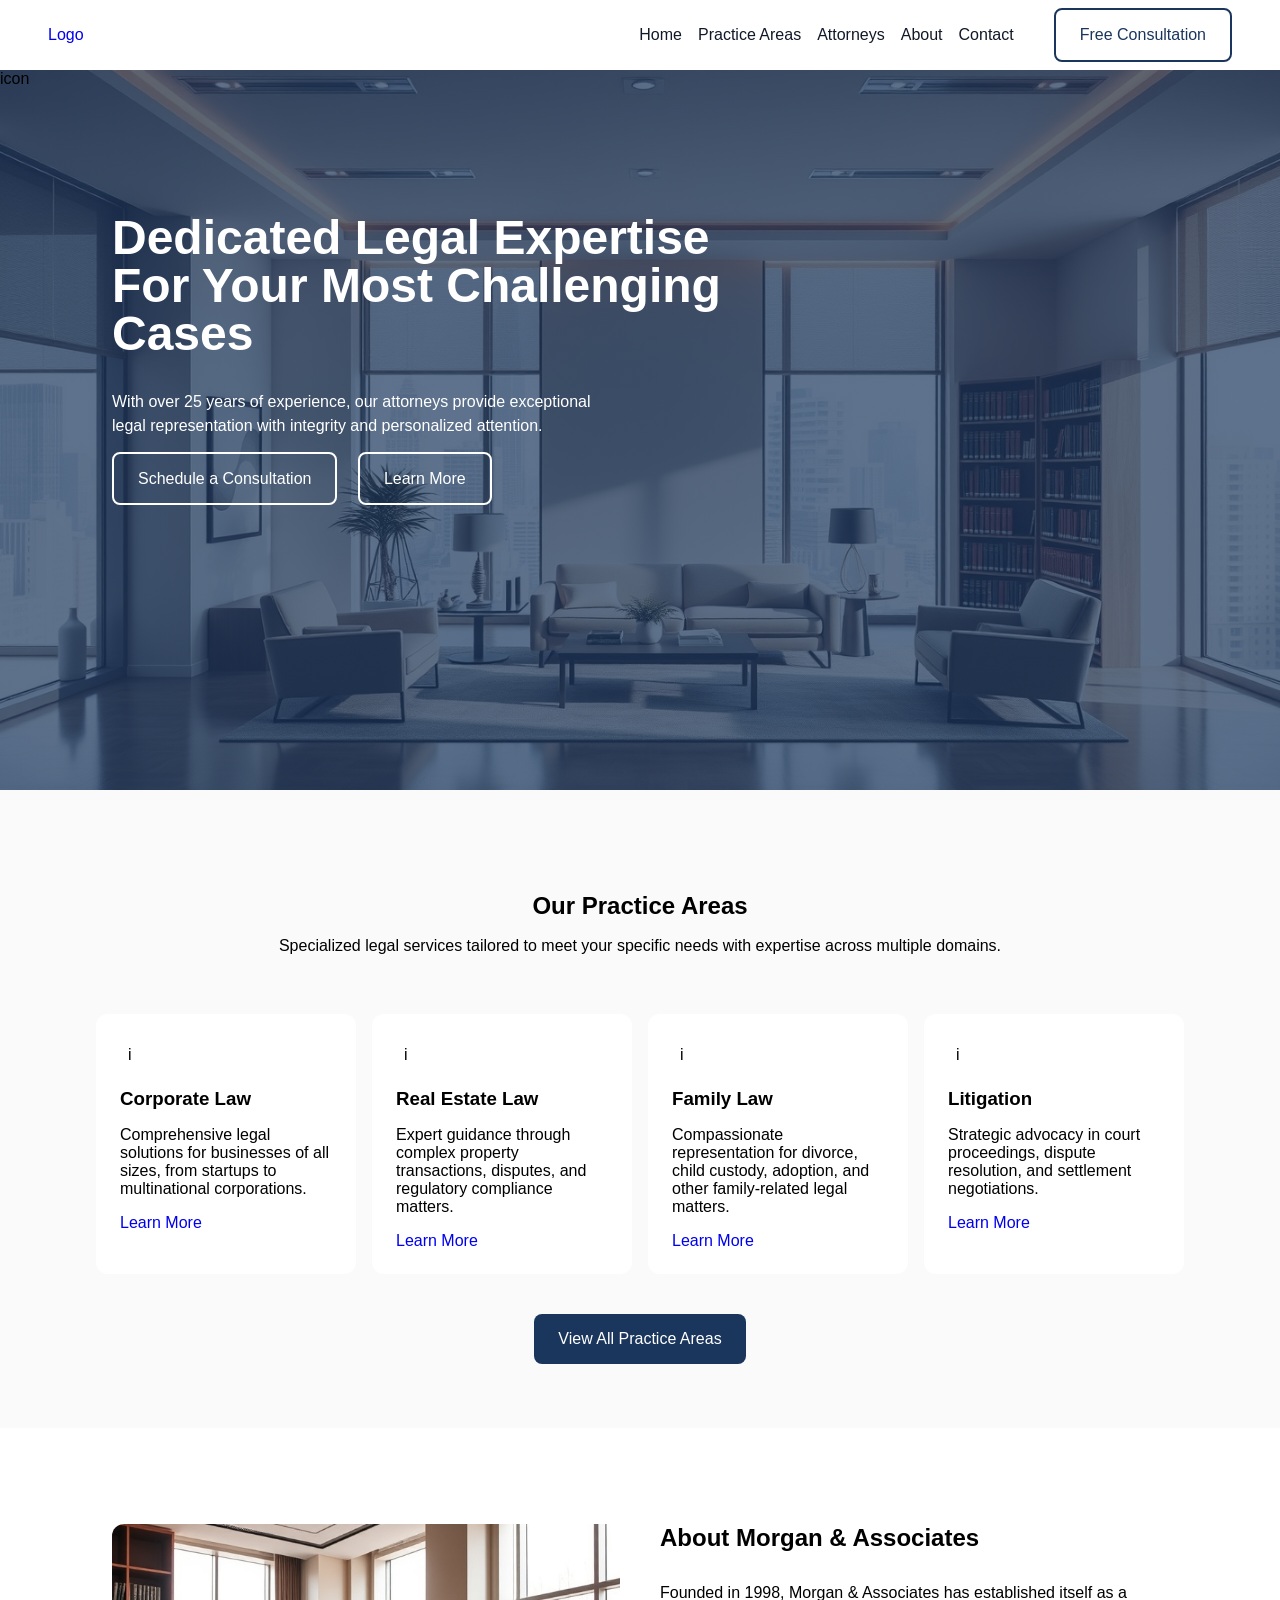
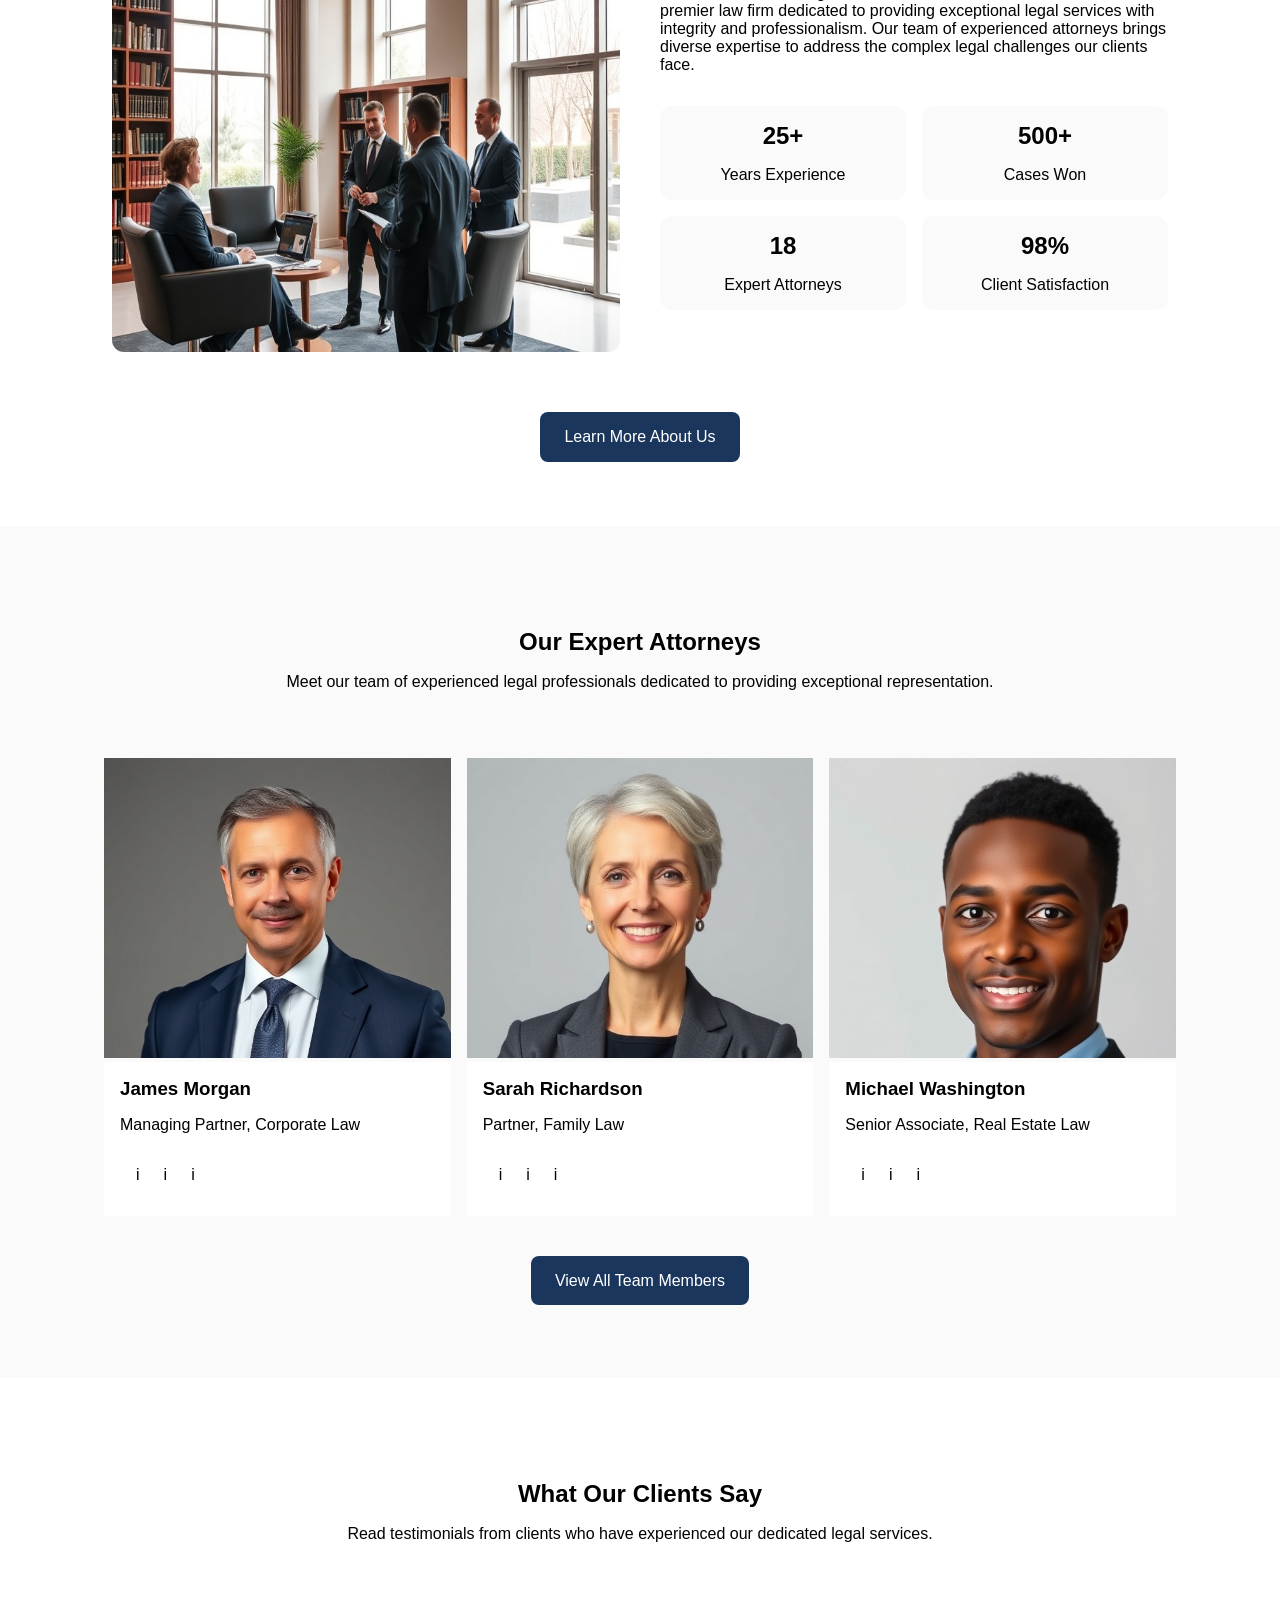
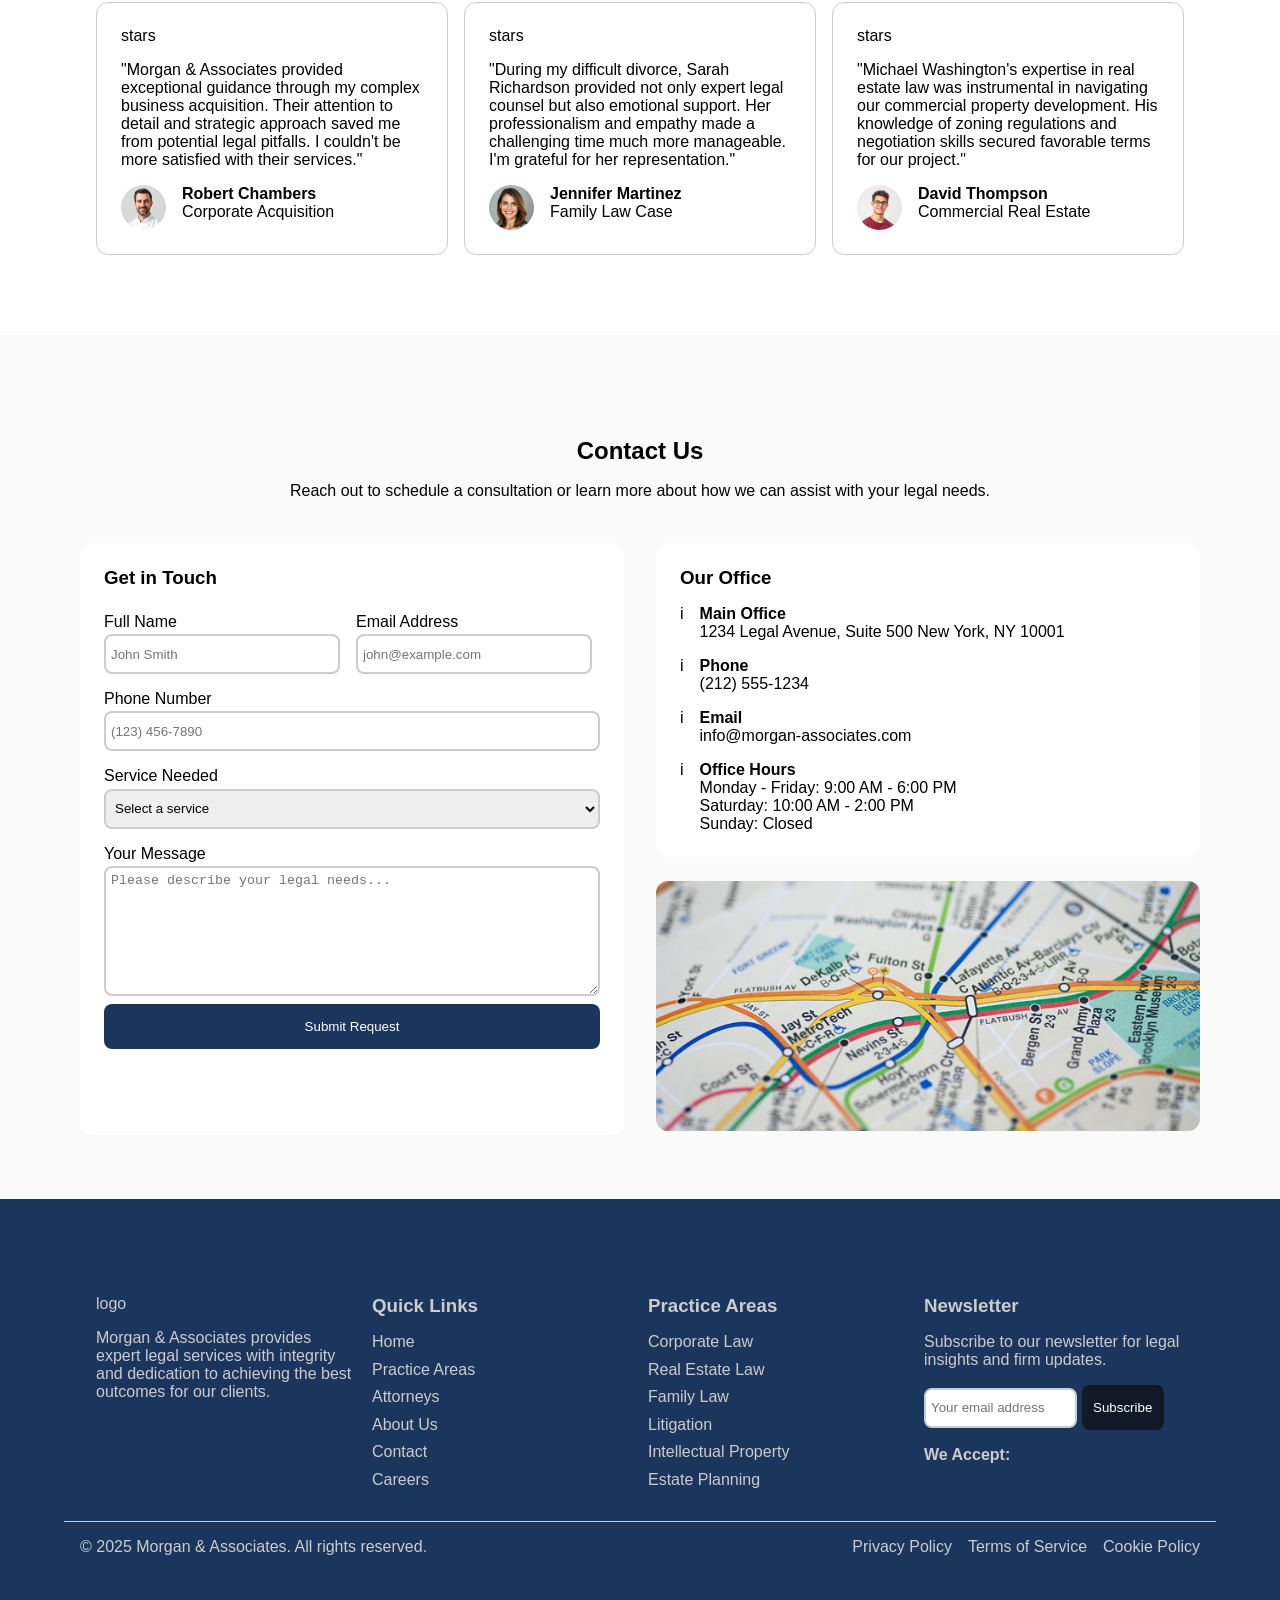
<file: index.html>
<!DOCTYPE html>
<html lang="en">
  <head>
    <meta charset="UTF-8" />
    <meta name="viewport" content="width=device-width, initial-scale=1.0" />
    <title>Morgan & Associates</title>
    <link rel="stylesheet" href="style.css" />
  </head>
  <body>
    <!-- Header -->
    <header class="navigation">
      <div class="navigation-container">
        <a href="#">Logo</a>

        <nav class="navlinks">
          <ul>
            <li><a href="#home">Home</a></li>
            <li><a href="#practice">Practice Areas</a></li>
            <li><a href="#attorney">Attorneys</a></li>
            <li><a href="#about">About</a></li>
            <li><a href="#contact">Contact</a></li>
          </ul>
          <a href="#" class="nav-cta">Free Consultation</a>
          <a href="#" class="menu">menu</a>
        </nav>
      </div>
    </header>
    <!-- Header End -->

    <!-- Hero Section -->
    <section id="home" class="hero-section">
      <div class="hero-container">
        <div class="hero-content">
          <h1>
            Dedicated Legal Expertise <br />
            For Your Most Challenging <br />
            Cases
          </h1>
          <p>
            With over 25 years of experience, our attorneys provide exceptional
            <br />
            legal representation with integrity and personalized attention.
          </p>
          <div class="hero-btn">
            <a href="#">Schedule a Consultation</a>
            <a href="#" class="non-active">Learn More</a>
          </div>
        </div>
        <div>icon</div>
      </div>
    </section>
    <!-- Hero Section End -->

    <!-- Practice Areas -->
    <section id="practice" class="practice-area">
      <div class="practice-area-container">
        <div class="practice-area-topber">
          <h2>Our Practice Areas</h2>
          <p>
            Specialized legal services tailored to meet your specific needs with
            expertise across multiple domains.
          </p>
        </div>
        <div class="practice-grid">
          <!-- practice Item 1 -->
          <div class="practice-items">
            <div>i</div>
            <h3>Corporate Law</h3>
            <p>
              Comprehensive legal solutions for businesses of all sizes, from
              startups to multinational corporations.
            </p>
            <a href="#">Learn More </a>
          </div>
          <!-- practice Item 2 -->
          <div class="practice-items">
            <div>i</div>
            <h3>Real Estate Law</h3>
            <p>
              Expert guidance through complex property transactions, disputes,
              and regulatory compliance matters.
            </p>
            <a href="#">Learn More </a>
          </div>
          <!-- practice Item 3 -->
          <div class="practice-items">
            <div>i</div>
            <h3>Family Law</h3>
            <p>
              Compassionate representation for divorce, child custody, adoption,
              and other family-related legal matters.
            </p>
            <a href="#">Learn More </a>
          </div>
          <!-- practice Item 4 -->
          <div class="practice-items">
            <div>i</div>
            <h3>Litigation</h3>
            <p>
              Strategic advocacy in court proceedings, dispute resolution, and
              settlement negotiations.
            </p>
            <a href="#">Learn More </a>
          </div>
        </div>
        <div class="practice-cta">
          <a href="#">View All Practice Areas</a>
        </div>
      </div>
    </section>
    <!-- Practice Areas End -->

    <!-- About Firm Preview -->
    <section id="about" class="about-firm">
      <div class="about-firm-container">
        <div class="about-firm-grid">
          <!-- About Left Col -->
          <div class="about-firm-items">
            <img src="images/about.jpg" alt="About Our Firm" />
          </div>
          <!-- About Right Col -->
          <div class="about-firm-items-right">
            <h2>About Morgan & Associates</h2>
            <p>
              Founded in 1998, Morgan & Associates has established itself as a
              premier law firm dedicated to providing exceptional legal services
              with integrity and professionalism. Our team of experienced
              attorneys brings diverse expertise to address the complex legal
              challenges our clients face.
            </p>
            <div class="about-sub-grid">
              <!-- Sub Grid Item 1 -->
              <div class="sub-grid-items">
                <p class="sub-heading">25+</p>
                <p>Years Experience</p>
              </div>
              <!-- Sub Grid Item 2 -->
              <div class="sub-grid-items">
                <p class="sub-heading">500+</p>
                <p>Cases Won</p>
              </div>
              <!-- Sub Grid Item 3 -->
              <div class="sub-grid-items">
                <p class="sub-heading">18</p>
                <p>Expert Attorneys</p>
              </div>
              <!-- Sub Grid Item 4 -->
              <div class="sub-grid-items">
                <p class="sub-heading">98%</p>
                <p>Client Satisfaction</p>
              </div>
            </div>
          </div>
        </div>
        <div class="about-firm-cta">
          <a href="#">Learn More About Us</a>
        </div>
      </div>
    </section>
    <!-- About Firm Preview End -->

    <!-- Featured Attorneys -->
    <section id="attorney" class="featured-attorney">
      <div class="featured-attorney-container">
        <div class="attorney-topber">
          <h2>Our Expert Attorneys</h2>
          <p>
            Meet our team of experienced legal professionals dedicated to
            providing exceptional representation.
          </p>
        </div>
        <div class="attorney-grid">
          <!-- attorney-item 1 -->
          <div class="attorney-items">
            <div class="img-container">
              <img src="images/attorney-1.jpg" alt="James Morgan" />
              <div class="img-text">
                <p class="arttorney-details">
                  With over 20 years of experience in corporate law, James leads
                  our firm with expertise in complex business litigation and
                  strategic legal counsel for Fortune 500 companies.
                </p>
              </div>
            </div>
            <div class="attorney-items-text">
              <h3>James Morgan</h3>
              <p>Managing Partner, Corporate Law</p>
              <div class="icons">
                <p>i</p>
                <p>i</p>
                <p>i</p>
              </div>
            </div>
          </div>
          <!-- attorney-item 2 -->
          <div class="attorney-items">
            <div class="img-container">
              <img src="images/attorney-2.jpg" alt="Sarah Richardson" />
              <div class="img-text">
                <p class="arttorney-details">
                  Sarah specializes in family law with particular expertise in
                  high-asset divorce cases and complex child custody
                  arrangements. She is known for her compassionate yet strategic
                  approach.
                </p>
              </div>
            </div>
            <div class="attorney-items-text">
              <h3>Sarah Richardson</h3>
              <p>Partner, Family Law</p>
              <div class="icons">
                <p>i</p>
                <p>i</p>
                <p>i</p>
              </div>
            </div>
          </div>
          <!-- attorney-item 3 -->
          <div class="attorney-items">
            <div class="img-container">
              <img src="images/attorney-3.jpg" alt="Michael Washington" />
              <div class="img-text">
                <p class="arttorney-details">
                  Michael brings innovative approaches to real estate law,
                  handling complex commercial property transactions and
                  development projects across multiple jurisdictions.
                </p>
              </div>
            </div>
            <div class="attorney-items-text">
              <h3>Michael Washington</h3>
              <p>Senior Associate, Real Estate Law</p>
              <div class="icons">
                <p>i</p>
                <p>i</p>
                <p>i</p>
              </div>
            </div>
          </div>
          <div class="arttorney-cta">
            <a href="#">View All Team Members</a>
          </div>
        </div>
      </div>
    </section>
    <!-- Featured Attorneys End -->

    <!-- Client Testimonials -->
    <section class="client-testimonial">
      <div class="client-testimonial-container">
        <div class="client-testimonial-topber">
          <h2>What Our Clients Say</h2>
          <p>
            Read testimonials from clients who have experienced our dedicated
            legal services.
          </p>
        </div>
        <div class="testimonial-grid">
          <!-- Testimonial Item 1 -->
          <div class="testimonial-items">
            <div class="stars">stars</div>
            <p>
              "Morgan & Associates provided exceptional guidance through my
              complex business acquisition. Their attention to detail and
              strategic approach saved me from potential legal pitfalls. I
              couldn't be more satisfied with their services."
            </p>
            <div class="profile">
              <img src="images/testimonial-2.jpg" alt="" />
              <div class="profile-text">
                <h4>Robert Chambers</h4>
                <p>Corporate Acquisition</p>
              </div>
            </div>
          </div>
          <!-- Testimonial Item 2 -->
          <div class="testimonial-items">
            <div class="stars">stars</div>
            <p>
              "During my difficult divorce, Sarah Richardson provided not only
              expert legal counsel but also emotional support. Her
              professionalism and empathy made a challenging time much more
              manageable. I'm grateful for her representation."
            </p>
            <div class="profile">
              <img src="images/testimonial-1.jpg" alt="" />
              <div class="profile-text">
                <h4>Jennifer Martinez</h4>
                <p>Family Law Case</p>
              </div>
            </div>
          </div>
          <!-- Testimonial Item 3 -->
          <div class="testimonial-items">
            <div class="stars">stars</div>
            <p>
              "Michael Washington's expertise in real estate law was
              instrumental in navigating our commercial property development.
              His knowledge of zoning regulations and negotiation skills secured
              favorable terms for our project."
            </p>
            <div class="profile">
              <img src="images/testimonial-3.jpg" alt="" />
              <div class="profile-text">
                <h4>David Thompson</h4>
                <p>Commercial Real Estate</p>
              </div>
            </div>
          </div>
        </div>
      </div>
    </section>
    <!-- Client Testimonials End -->

    <!-- Contact Section -->
    <section id="contact" class="contact-section">
      <div class="contact-section-container">
        <div class="contact-topber">
          <h2>Contact Us</h2>
          <p>
            Reach out to schedule a consultation or learn more about how we can
            assist with your legal needs.
          </p>
        </div>
        <div class="contact-grid">
          <!-- Contact Item 1 -->
          <div class="contact-items">
            <h3>Get in Touch</h3>
            <form>
              <!-- Topber -->
              <div class="form-topber">
                <div>
                  <label for="name">Full Name</label>
                  <input type="text" id="name" placeholder="John Smith" />
                </div>
                <div>
                  <label for="email">Email Address</label>
                  <input
                    type="email"
                    id="email"
                    placeholder="john@example.com"
                  />
                </div>
              </div>
              <!-- Topber End -->
              <!-- Tel -->
              <div class="input-wrap">
                <label for="phone">Phone Number</label>
                <input type="tel" id="phone" placeholder="(123) 456-7890" />
              </div>
              <!-- Service -->
              <div class="input-wrap">
                <label for="service">Service Needed</label>
                <div class="relative">
                  <select id="service">
                    <option value="" selected="" disabled="">
                      Select a service
                    </option>
                    <option value="corporate">Corporate Law</option>
                    <option value="real-estate">Real Estate Law</option>
                    <option value="family">Family Law</option>
                    <option value="litigation">Litigation</option>
                    <option value="other">Other</option>
                  </select>
                </div>
              </div>
              <!-- textare -->
              <div class="input-wrap">
                <label for="message">Your Message</label>
                <textarea
                  id="message"
                  rows="4"
                  placeholder="Please describe your legal needs..."
                ></textarea>
              </div>
              <button type="submit">Submit Request</button>
            </form>
          </div>
          <!-- Contact Item 2 -->
          <div class="contact-items-left">
            <div class="contact-items">
              <h3>Our Office</h3>
              <!-- Office Items 1 -->
              <div class="office-items">
                <div>i</div>
                <div>
                  <h4>Main Office</h4>
                  <p>1234 Legal Avenue, Suite 500 New York, NY 10001</p>
                </div>
              </div>
              <!-- Office Items 2 -->
              <div class="office-items">
                <div>i</div>
                <div>
                  <h4>Phone</h4>
                  <p>(212) 555-1234</p>
                </div>
              </div>
              <!-- Office Items 3 -->
              <div class="office-items">
                <div>i</div>
                <div>
                  <h4>Email</h4>
                  <p>info@morgan-associates.com</p>
                </div>
              </div>
              <!-- Office Items 4 -->
              <div class="office-items">
                <div>i</div>
                <div>
                  <h4>Office Hours</h4>
                  <p>Monday - Friday: 9:00 AM - 6:00 PM</p>
                  <p>Saturday: 10:00 AM - 2:00 PM</p>
                  <p>Sunday: Closed</p>
                </div>
              </div>
            </div>

            <div>
              <img src="images/map.jpg" alt="map" />
            </div>
          </div>
        </div>
      </div>
    </section>
    <!-- Contact Section End -->

    <!-- Footer -->
    <section class="footer-section">
      <div class="footer-container">
        <div class="footer-grid">
          <!-- Footer Item 1 -->
          <div class="footer-items">
            <a href="#">logo</a>
            <p>
              Morgan & Associates provides expert legal services with integrity
              and dedication to achieving the best outcomes for our clients.
            </p>
            <div class="social-icon"></div>
          </div>
          <!-- Footer Item 2 -->
          <div class="footer-items">
            <h3>Quick Links</h3>
            <ul>
              <li><a href="#">Home</a></li>
              <li><a href="#practice">Practice Areas</a></li>
              <li><a href="#attorney">Attorneys</a></li>
              <li><a href="#about">About Us</a></li>
              <li><a href="#contacts">Contact</a></li>
              <li><a href="#">Careers</a></li>
            </ul>
          </div>
          <!-- Footer Item 3 -->
          <div class="footer-items">
            <h3>Practice Areas</h3>
            <ul>
              <li><a href="#">Corporate Law</a></li>
              <li><a href="#">Real Estate Law</a></li>
              <li><a href="#">Family Law</a></li>
              <li><a href="#">Litigation</a></li>
              <li><a href="#">Intellectual Property</a></li>
              <li><a href="#">Estate Planning</a></li>
            </ul>
          </div>
          <!-- Footer Item 4 -->
          <div class="footer-items">
            <h3>Newsletter</h3>
            <p>
              Subscribe to our newsletter for legal insights and firm updates.
            </p>
            <div class="subscribe-form">
              <input
                type="email"
                name="email"
                placeholder="Your email address"
              />
              <button type="submit">Subscribe</button>
            </div>
            <div class="payment">
              <h4>We Accept:</h4>
              <div class="payment-icon"></div>
            </div>
          </div>
        </div>
        <div class="lastber">
          <p>© 2025 Morgan & Associates. All rights reserved.</p>
          <ul>
            <li><a href="#">Privacy Policy</a></li>
            <li><a href="#">Terms of Service</a></li>
            <li><a href="#">Cookie Policy</a></li>
          </ul>
        </div>
      </div>
    </section>
    <!-- Footer End -->
  </body>
</html>
</file>
<file: style.css>
* {
  margin: 0;
  padding: 0;
  box-sizing: border-box;
}

html {
  scroll-behavior: smooth;
}

:root {
  --primary-color--: #fff;
  --secondary-color--: #fafafb;
  --accent-color--: #1a365d;
  --border-radius--: 12px;
  --small-border-radius--: 8px;
}

body {
  font-family: "Montserrat", sans-serif;
}

ul {
  list-style: none;
}

a {
  text-decoration: none;
}

p {
  /* font-weight: 400; */
}

/* Header */

.navigation {
  padding: 0.5rem 3rem;
  background: var(--primary-color--);
}

.navigation-container {
  display: flex;
  align-items: center;
  justify-content: space-between;
}

.navlinks {
  display: flex;
  gap: 2.5rem;
  align-items: center;
}

.navlinks ul {
  display: flex;
  gap: 1rem;
  align-items: center;
}

.navlinks li a {
  color: #111827;
  font-weight: 500;
}

.nav-cta {
  padding: 1rem 1.5rem;
  background: transparent;
  color: var(--accent-color--);
  border: 2px solid var(--accent-color--);
  border-radius: var(--small-border-radius--);
  font-weight: 500;
  transition: 1000ms ease-in-out;
}

.nav-cta:hover {
  background: var(--accent-color--);
  color: var(--primary-color--);
}

.navigation .menu {
  display: none;
}
/* Header End */

/* Hero Section */

.hero-section {
  background: linear-gradient(rgba(26, 54, 93, 0.7), rgba(26, 54, 93, 0.7)),
    url(images/banner.jpg);
  height: 80vh;
  width: 100%;
  background-position: center;
  background-size: cover;
  position: relative;
}

.hero-content {
  position: absolute;
  top: 9rem;
  left: 7rem;
}

.hero-content h1 {
  color: var(--primary-color--);
  font-size: 3rem;
  line-height: 3rem;
}

.hero-content p {
  color: var(--primary-color--);
  line-height: 1.5rem;
  margin-top: 2rem;
}

.hero-btn {
  margin-top: 2rem;
}

.hero-btn a {
  padding: 1rem 1.5rem;
  background: transparent;
  border: 2px solid var(--primary-color--);
  color: var(--primary-color--);
  border-radius: var(--small-border-radius--);
  font-weight: 500;
  transition: 1000ms ease-in-out;
}

.hero-btn a:hover {
  background: var(--accent-color--);
  color: var(--primary-color--);
  border: 2px solid var(--accent-color--);
}

.hero-btn .non-active {
  background: transparent;
  color: var(--primary-color--);
  border: 2px solid var(--primary-color--);
  margin-left: 1rem;
  transition: 1000ms ease-in-out;
}

.hero-btn .non-active:hover {
  background: var(--accent-color--);
  color: var(--primary-color--);
  border: 2px solid var(--accent-color--);
}
/* Hero Sectio End */

/* Practice Area */

.practice-area {
  padding: 2rem 3rem;
  background: var(--secondary-color--);
}

.practice-area-container {
  padding: 2rem;
}

.practice-area-topber {
  text-align: center;
  line-height: 2.5rem;
  padding: 2rem;
}

.practice-grid {
  display: grid;
  gap: 1rem;
  grid-template-columns: repeat(4, 1fr);
  padding: 1rem;
}

.practice-items {
  display: flex;
  gap: 1rem;
  flex-direction: column;
  background: var(--primary-color--);
  padding: 1.5rem;
  border-radius: var(--border-radius--);
}

.practice-items div {
  padding: 0.5rem;
}

.practice-cta {
  display: flex;
  align-items: center;
  justify-content: center;
  margin-top: 1.5rem;
}

.practice-cta a {
  padding: 1rem 1.5rem;
  background: var(--accent-color--);
  color: var(--primary-color--);
  border-radius: var(--small-border-radius--);
  font-weight: 500;
}
/* Practice Area End */

/* About Firm Preview */

.about-firm {
  padding: 2rem 3rem;
  background: var(--primary-color--);
}

.about-firm-container {
  padding: 2rem;
}

.about-firm-grid {
  display: grid;
  gap: 2.5rem;
  grid-template-columns: repeat(2, 1fr);
  padding: 2rem;
}

.about-firm-items img {
  width: 100%;
  height: 428px;
  border-radius: var(--border-radius--);
}

.about-firm-items-right {
  display: flex;
  gap: 2rem;
  flex-direction: column;
}

.about-sub-grid {
  display: grid;
  gap: 1rem;
  grid-template-columns: repeat(2, 1fr);
}

.sub-grid-items {
  display: flex;
  gap: 1rem;
  flex-direction: column;
  text-align: center;
  padding: 1rem;
  background: var(--secondary-color--);
  border-radius: var(--border-radius--);
}

.sub-heading {
  font-weight: bold;
  font-size: 1.5rem;
}

.about-firm-cta {
  display: flex;
  align-items: center;
  justify-content: center;
  margin-top: 1.5rem;
}

.about-firm-cta a {
  padding: 1rem 1.5rem;
  background: var(--accent-color--);
  color: var(--primary-color--);
  border-radius: var(--small-border-radius--);
  font-weight: 500;
}
/* About Firm Preview End */

/* Featured Attorney */

.featured-attorney {
  padding: 2rem 3rem;
  background: var(--secondary-color--);
}

.featured-attorney-container {
  padding: 2rem;
}

.attorney-topber {
  text-align: center;
  line-height: 2.5rem;
  padding: 2rem;
}

.attorney-grid {
  display: grid;
  gap: 1rem;
  grid-template-columns: repeat(3, 1fr);
  padding: 1.5rem;
}

/* .attorney-items {
  display: flex;
  flex-direction: column;
} */

.attorney-items img {
  width: 100%;
  height: 300px;
  object-position: top;
  object-fit: cover;
}

.attorney-items .img-container {
  position: relative;
}

.arttorney-details {
  position: absolute;
  width: 81%;
  top: 6rem;
  left: 3rem;
  display: none;
}

.attorney-items-text {
  padding: 1rem;
  background: var(--primary-color--);
}

.attorney-items-text {
  display: flex;
  gap: 1rem;
  flex-direction: column;
}

.icons {
  display: flex;
  gap: 1.5rem;
  padding: 1rem;
}

.arttorney-cta {
  margin-top: 2.5rem;
  text-align: center;
  grid-column: 2/3;
}

.arttorney-cta a {
  padding: 1rem 1.5rem;
  background: var(--accent-color--);
  color: var(--primary-color--);
  border-radius: var(--small-border-radius--);
  font-weight: 500;
  grid-column: 2/3;
}
/* Featured Attorney End */

/* Client Testimonial */

.client-testimonial {
  padding: 2rem 3rem;
  background: var(--primary-color--);
}

.client-testimonial-container {
  padding: 2rem;
}

.client-testimonial-topber {
  text-align: center;
  line-height: 2.5rem;
  padding: 2rem;
}

.testimonial-grid {
  display: grid;
  gap: 1rem;
  grid-template-columns: repeat(3, 1fr);
  padding: 1rem;
}

.testimonial-items {
  display: flex;
  gap: 1rem;
  flex-direction: column;
  padding: 1.5rem;
  border: 1px solid #ccc;
  border-radius: var(--border-radius--);
}

.profile {
  display: flex;
  gap: 1rem;
}

.profile img {
  width: 45px;
  height: 45px;
  border-radius: 50%;
}
/* Client Testimonial End */

/* Contact Section */

.contact-section {
  padding: 2rem 3rem;
  background: var(--secondary-color--);
}

.contact-section-container {
  padding: 2rem;
}

.contact-topber {
  text-align: center;
  line-height: 2.5rem;
  padding: 2rem;
}

.contact-grid {
  display: grid;
  gap: 2rem;
  grid-template-columns: repeat(2, 1fr);
}

.contact-items {
  display: flex;
  gap: 1rem;
  flex-direction: column;
  background: var(--primary-color--);
  padding: 1.5rem;
  border-radius: var(--border-radius--);
}

.form-topber {
  display: flex;
  gap: 1rem;
  padding: 0.5rem 0;
}

.form-topber input {
  border: 2px solid #ccc;
  width: 236px;
  height: 40px;
  padding-left: 5px;
  border-radius: var(--small-border-radius--);
  outline: 0;
}

.form-topber div {
  display: flex;
  gap: 0.2rem;
  flex-direction: column;
}

.contact-items .input-wrap {
  display: flex;
  gap: 0.2rem;
  flex-direction: column;
  padding: 0.5rem 0;
}

.input-wrap input,
select {
  border: 2px solid #ccc;
  width: 100%;
  height: 40px;
  padding-left: 5px;
  border-radius: var(--small-border-radius--);
  outline: 0;
}

.input-wrap textarea {
  border: 2px solid #ccc;
  width: 100%;
  height: 130px;
  padding: 5px;
  border-radius: var(--small-border-radius--);
  outline: 0;
}

.contact-items .office-items {
  display: flex;
  gap: 1rem;
}

.contact-items-left {
  display: flex;
  gap: 1.5rem;
  flex-direction: column;
}

.contact-items-left img {
  width: 100%;
  height: 250px;
  object-fit: cover;
  border-radius: var(--border-radius--);
}

.contact-items button {
  width: 100%;
  height: 45px;
  background: var(--accent-color--);
  color: var(--primary-color--);
  border-radius: var(--small-border-radius--);
  font-weight: 500;
  border: 0;
}

/* Contact Section End */

/* Footer Section */

.footer-section {
  padding: 2rem;
  background: var(--accent-color--);
  color: #ccc;
}

.footer-container {
  padding: 2rem;
}

.footer-container a {
  color: #ccc;
}

.footer-grid {
  display: grid;
  gap: 1rem;
  grid-template-columns: repeat(4, 1fr);
  border-bottom: 1px solid #ccc;
  padding: 2rem;
}

.footer-items {
  display: flex;
  gap: 1rem;
  flex-direction: column;
}

.footer-items ul {
  display: flex;
  gap: 0.6rem;
  flex-direction: column;
}

.footer-items input {
  border: 2px solid #ccc;
  width: 59%;
  height: 40px;
  padding-left: 5px;
  border-radius: var(--small-border-radius--);
  outline: 0;
}

.footer-items button {
  height: 45px;
  background: #111827;
  color: var(--primary-color--);
  border-radius: var(--small-border-radius--);
  padding: 0.7rem;
  font-weight: 500;
  border: 0;
}

.lastber {
  display: flex;
  align-items: center;
  justify-content: space-between;
  padding: 1rem;
}

.lastber ul {
  display: flex;
  gap: 1rem;
}
/* Footer Section End */
</file>
